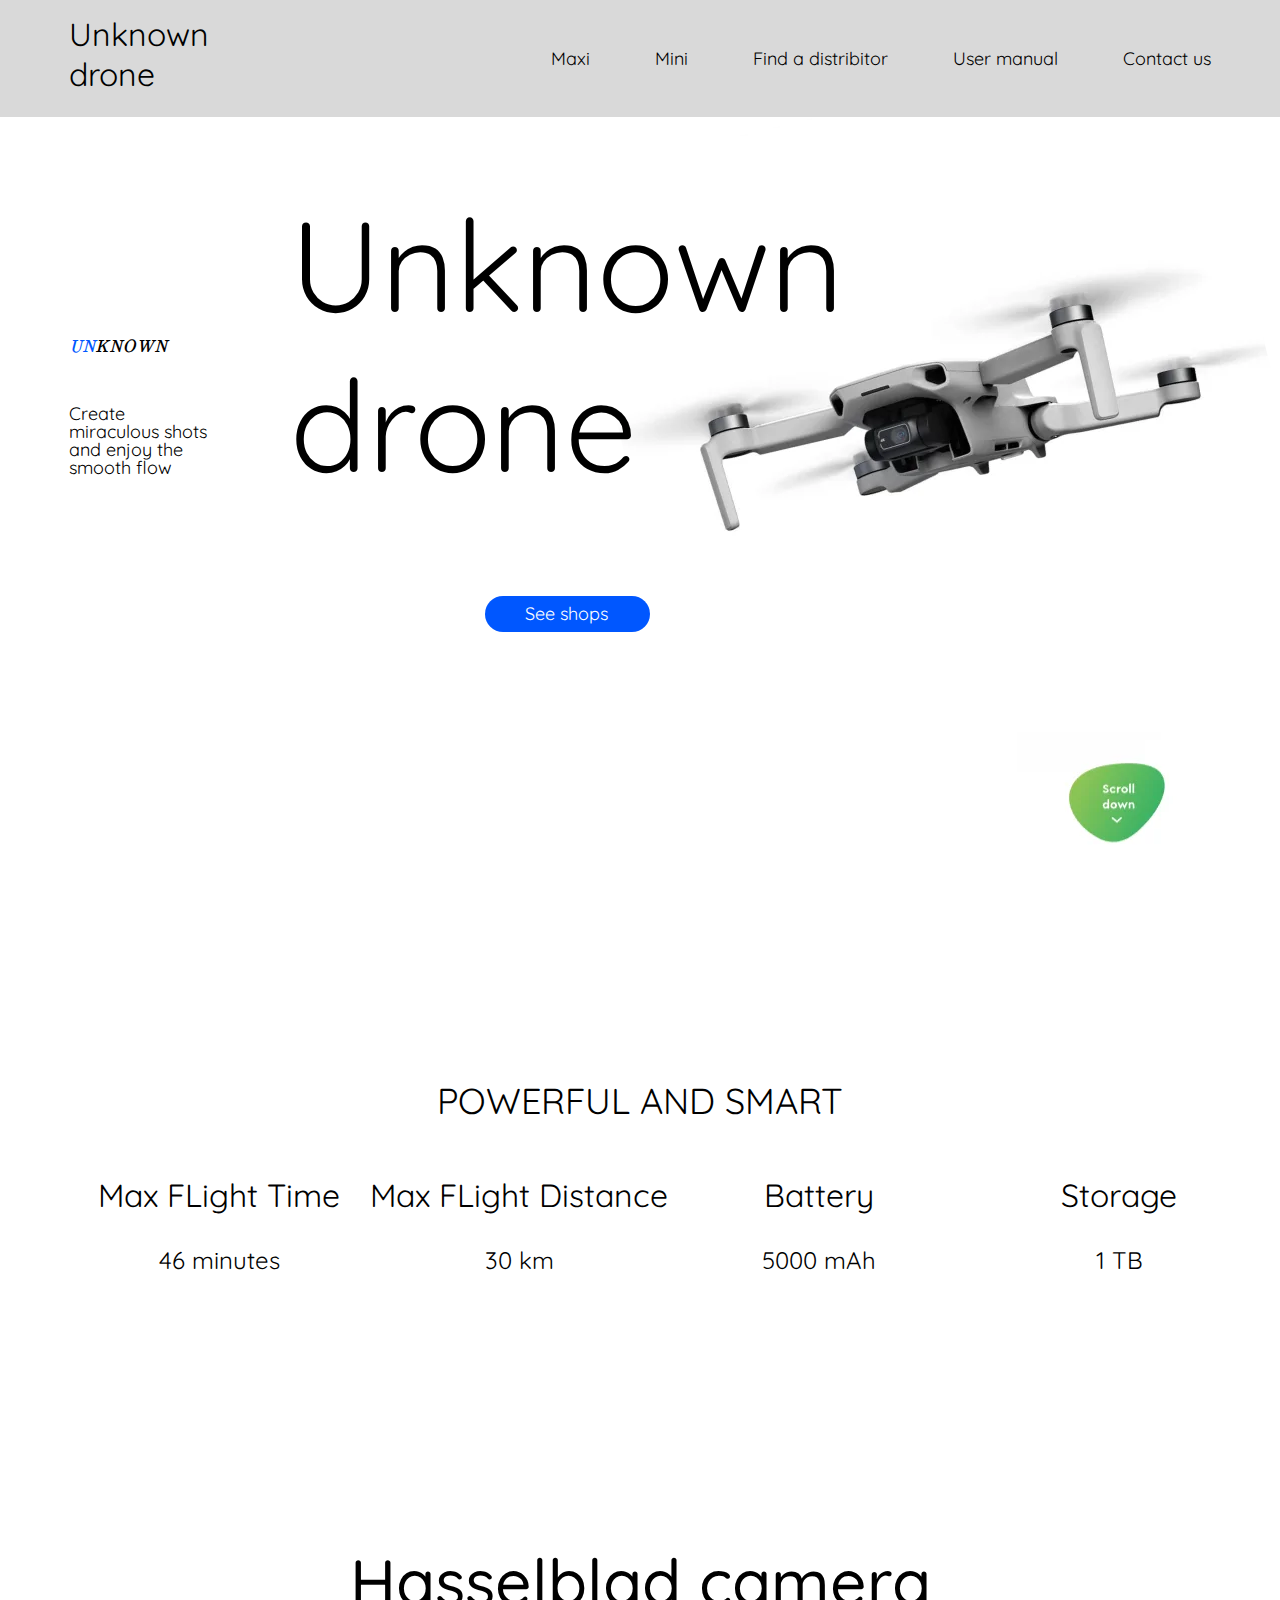
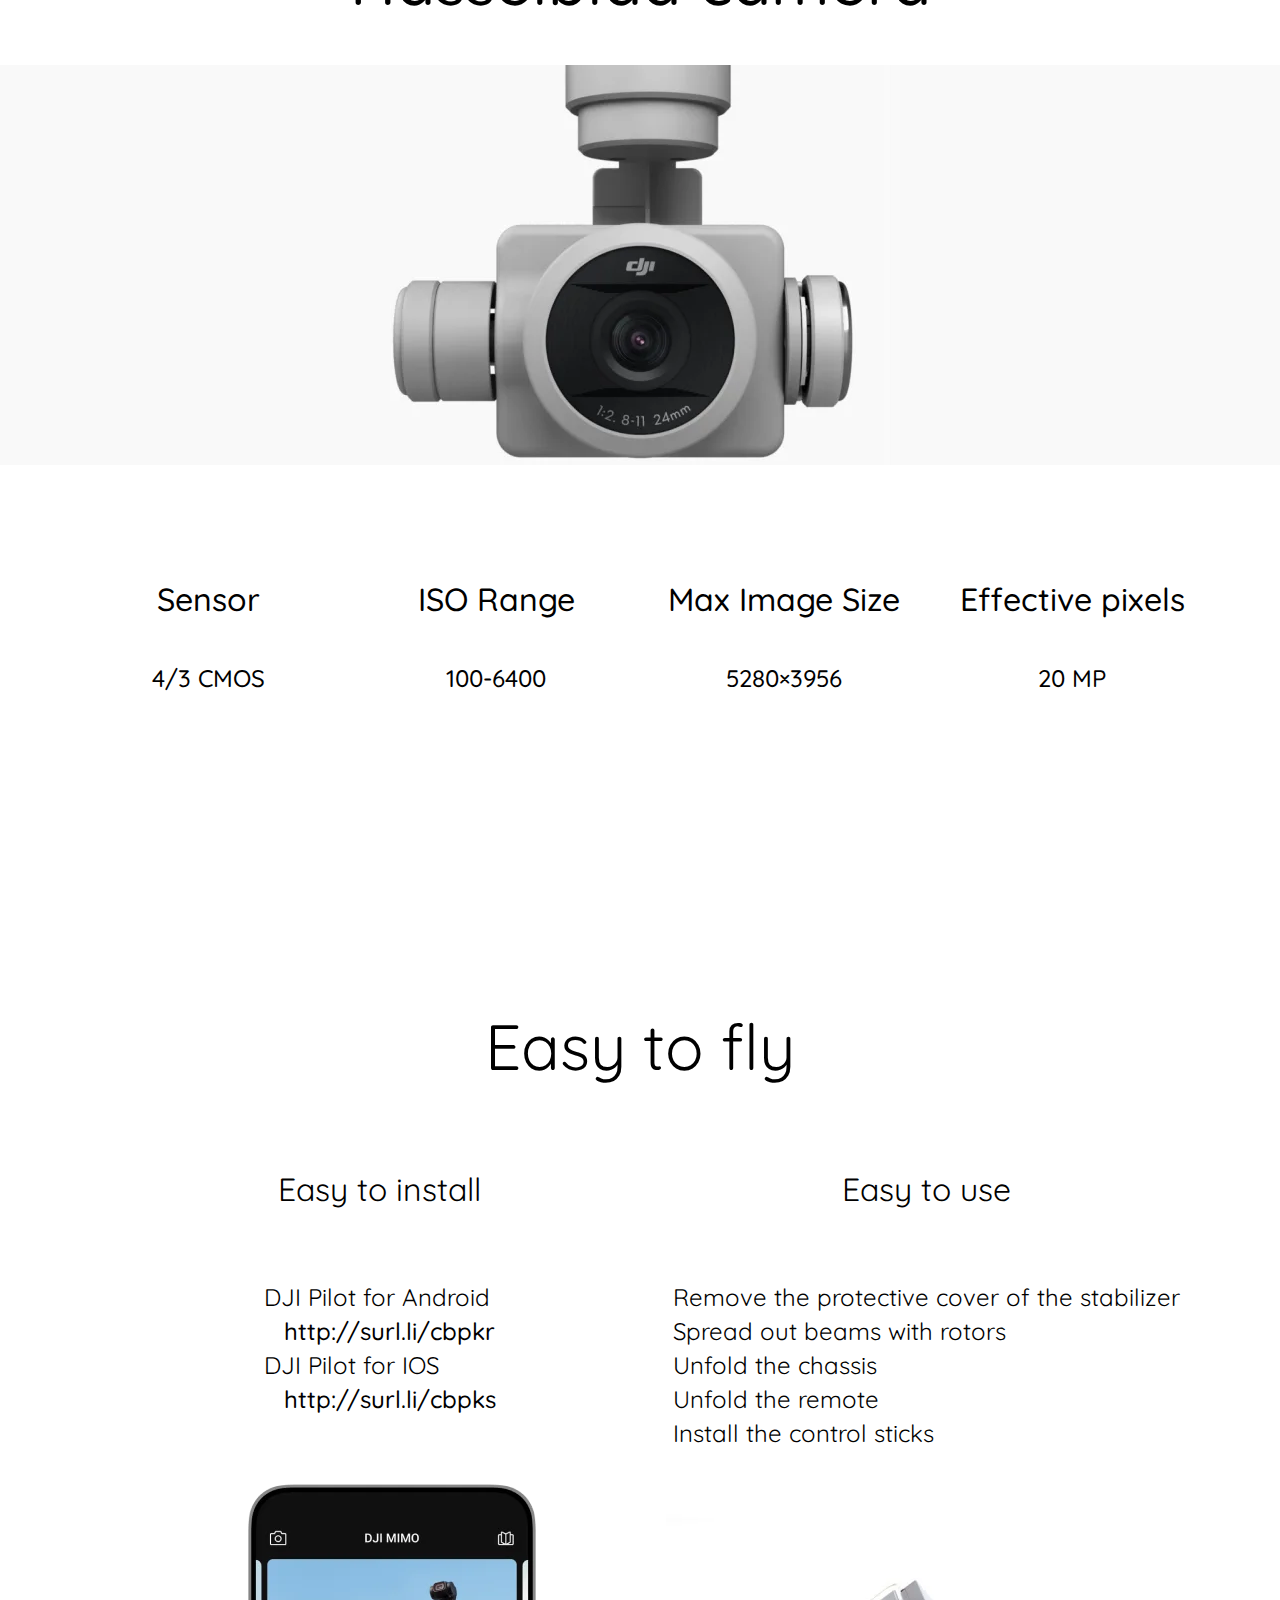
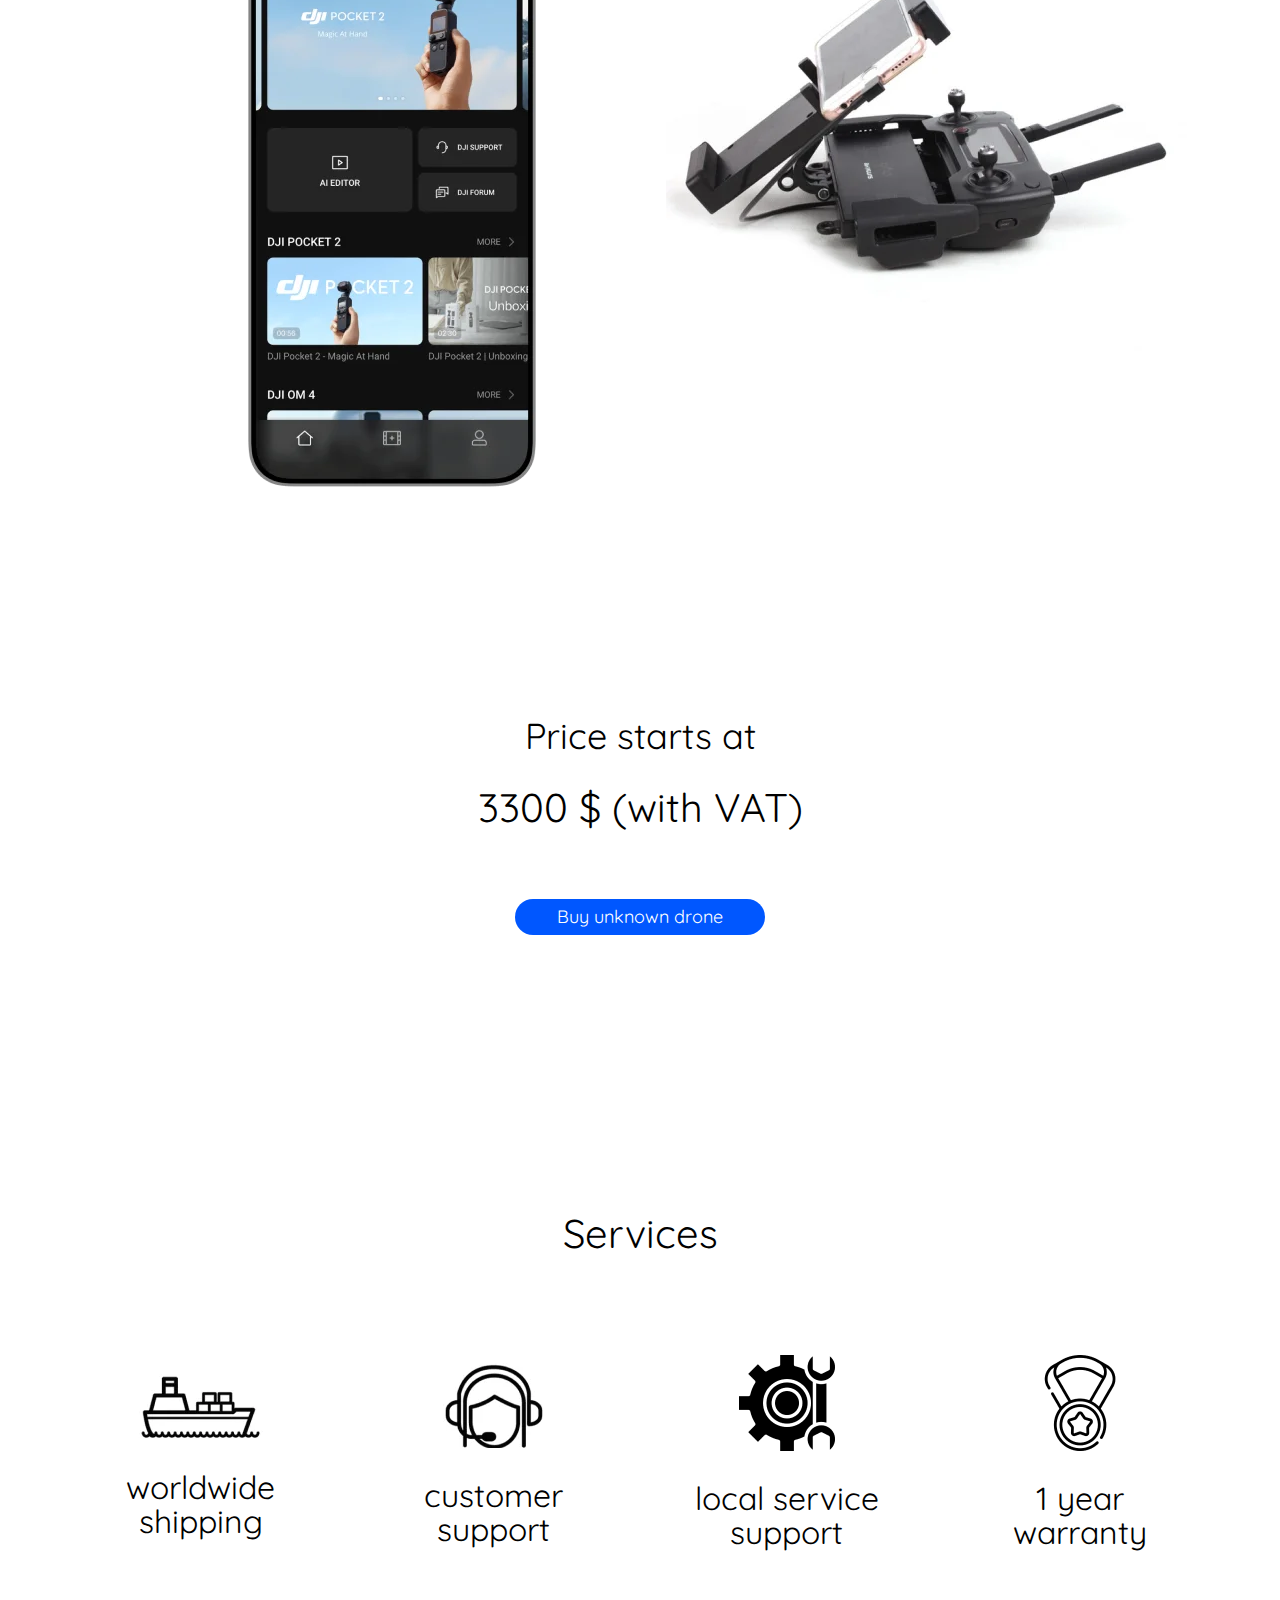
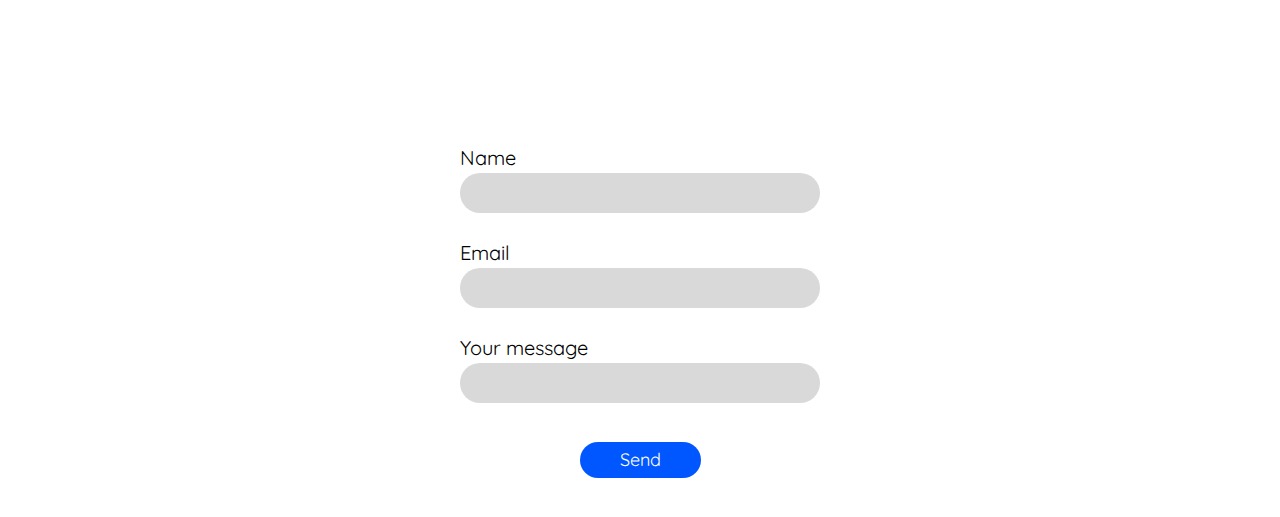
<file: index.html>
<!DOCTYPE html>
<html lang="ru">

<head>
	<title>Unknown Drone</title>
	<meta charset="UTF-8">
	<meta name="format-detection" content="telephone=no">
	<link rel="stylesheet" href="css/style.css?_v=20220620112237">
	<!-- <meta name="robots" content="noindex, nofollow"> -->
	<meta name="viewport" content="width=device-width, initial-scale=1.0">
</head>

<body>
	<div class="wrapper">
		<header class="header">
			<div class="header__container">
				<div class="header-content">
					<h1 class="menu__title"><a href="index.html">Unknown<br>drone</a></h1>
					<div class="header__menu menu">
						<button type="button" class="menu__icon icon-menu"><span></span></button>
						<nav class="menu__body">
							<ul class="menu__list">
								<li class="menu__item"><a href="#caracteristic" id="version" class="menu__link">Maxi</a></li>
								<li class="menu__item"><a href="#caracteristic" id="version" class="menu__link">Mini</a></li>
								<li class="menu__item"><a href="distributor.html" class="menu__link">Find a distribitor</a></li>
								<li class="menu__item"><a href="instructions.html" class="menu__link">User manual</a></li>
								<li class="menu__item"><a href="contacts.html" class="menu__link">Contact us</a></li>
							</ul>
						</nav>
					</div>
				</div>
			</div>
		</header>

		<main class="page">
			<section id="welcome">
				<div class="welcome__large-container">
					<div class="welcome__container">
						<div class="welcome__content content-welcome">
							<div class="content-welcome__text">
								<h1><i>UN</i>KNOWN</h1>
								<p>Create miraculous shots
									and enjoy the smooth flow
								</p>
							</div>
							<div class="content-welcome__title">
								<h1>Unknown<br>drone</h1>
								<div class="content-welcome__button btn">
									<a href="#">See shops</a>
								</div>
							</div>
						</div>
					</div>
				</div>

				<div class="scroll-down__container">
					<div class="scroll-down__content">
						<a href="#caracteristic"><picture><source srcset="img//welcome//scroll-down.webp" type="image/webp"><img id="scroll-down" src="img//welcome//scroll-down.png?_v=1655713357092" alt="scroll-down"></picture></a>
					</div>
				</div>
			</section>
			<section id="caracteristic">
				<div class="caracteristic__container">
					<div class="caracteristic__content content-caracteristic">
						<h1 class="content-caracteristic__title">Powerful and Smart</h1>
						<div class="content-caracteristic__items items-caracter">
							<div class="items-caracter__item">
								<h1 class="items-caracter__attribute">Max FLight Time</h1>
								<p class="items-caracter__description">46 minutes</p>
							</div>

							<div class="items-caracter__item">
								<h1 class="items-caracter__attribute">Max FLight Distance</h1>
								<p class="items-caracter__description">30 km</p>
							</div>

							<div class="items-caracter__item">
								<h1 class="items-caracter__attribute">Battery</h1>
								<p class="items-caracter__description">5000 mAh</p>
							</div>

							<div class="items-caracter__item">
								<h1 class="items-caracter__attribute">Storage</h1>
								<p class="items-caracter__description">1 TB</p>
							</div>

						</div>
					</div>
				</div>
			</section>
			<div class="camera">
				<h1 class="camera-container__title">Hasselblad camera</h1>
				<div class="camera-section">
					<div class="content-camera__image">
						<picture><source srcset="img//camera//camera.webp" type="image/webp"><img src="img//camera//camera.png?_v=1655713357092" alt="camera"></picture>
					</div>
				</div>

				<div class="camera__container">
					<div class="content-camera__items items-camera">
						<div class="items-camera__item">
							<h1 class="items-camera__attribute">Sensor</h1>
							<p class="items-camera__description">4/3 CMOS</p>
						</div>

						<div class="items-camera__item">
							<h1 class="items-camera__attribute">ISO Range</h1>
							<p class="items-camera__description">100-6400</p>
						</div>

						<div class="items-camera__item">
							<h1 class="items-camera__attribute">Max Image Size</h1>
							<p class="items-camera__description">5280×3956</p>
						</div>

						<div class="items-camera__item">
							<h1 class="items-camera__attribute">Effective pixels</h1>
							<p class="items-camera__description">20 MP</p>
						</div>
					</div>
				</div>

			</div>
			<section id="advantage">
				<div class="advantage__container">
					<div class="advantage__content content-advantage">
						<h1 class="content-advantage__title">Easy to fly</h1>

						<div class="content-advantage__items items-advantage">

							<div class="items-advantage__item">
								<h1 class="items-advantage__attribute">Easy to install</h1>
								<div class="items-advantage__description">
									<div class="device">
										<p>DJI Pilot for Android</p>
										<a href="#">http://surl.li/cbpkr</a>
									</div>
									<div class="device">
										<p>DJI Pilot for IOS</p>
										<a href="#">http://surl.li/cbpks</a>
									</div>

								</div>
								<picture><source srcset="img/advantages/easy-to-install.webp" type="image/webp"><img src="img/advantages/easy-to-install.png?_v=1655713357092" alt="phone"></picture>
							</div>

							<div class="items-advantage__item">
								<h1 class="items-advantage__attribute">Easy to use</h1>
								<div class="items-advantage__description">
									<li>Remove the protective cover of the stabilizer</li>
									<li>Spread out beams with rotors</li>
									<li>Unfold the chassis</li>
									<li>Unfold the remote </li>
									<li>Install the control sticks</li>
								</div>
								<picture><source srcset="img/advantages/easy-to-use.webp" type="image/webp"><img src="img/advantages/easy-to-use.png?_v=1655713357092" alt=""></picture>
							</div>



						</div>
					</div>
				</div>
			</section>
			<section id="price">
				<div class="price__container">
					<div class="price__content content-price">
						<h1 class="content-price__title">
							Price starts at
						</h1>
						<p class="content-price__amount">3300 $ (with VAT)</p>
						<div class="content-price__button btn">
							<a href="#">Buy unknown drone</a>
						</div>
					</div>
				</div>
			</section>
			<section id="services">
				<div class="services__container">
					<div class="services__content content-services">
						<h1 class="content-services__title">Services</h1>
						<div class="content-service__items items-services">
							<div class="items-services__item">
								<picture><source srcset="img/services/wordl-wide.webp" type="image/webp"><img class="items-services__image" src="img/services/wordl-wide.png?_v=1655713357092" alt="world-wide"></picture>
								<p class="items-services__subtitle">worldwide<br>
									shipping</p>
							</div>

							<div class="items-services__item">
								<picture><source srcset="img/services/support.webp" type="image/webp"><img class="items-services__image" src="img/services/support.png?_v=1655713357092" alt="world-wide"></picture>
								<p class="items-services__subtitle">customer<br>
									support</p>
							</div>

							<div class="items-services__item">
								<picture><source srcset="img/services/service-support.webp" type="image/webp"><img class="items-services__image" src="img/services/service-support.png?_v=1655713357092" alt="world-wide"></picture>
								<p class="items-services__subtitle">local service<br>
									support</p>
							</div>

							<div class="items-services__item">
								<picture><source srcset="img/services/warranty.webp" type="image/webp"><img class="items-services__image" src="img/services/warranty.png?_v=1655713357092" alt="world-wide"></picture>
								<p class="items-services__subtitle">1 year<br>
									warranty</p>
							</div>
						</div>
					</div>
				</div>
			</section>
		</main>
		<footer class="footer">
			<div class="footer__container">
				<div class="footer__content content-footer">
					<form action="#">
						<div class="form__content content-form">
							<div class="form-content__name form">
								<div class="content-form__text">Name</div>
								<input id="name" type="text">
							</div>
							<div class="form-content__email form">
								<div class="content-form__text">Email</div>
								<input type="email" id="email">
							</div>
							<div class="form-content__message form">
								<div class="content-form__text">Your message</div>
								<input type="text" id="message">
							</div>

						</div>
					</form>
					<div class="content-footer__button btn">
						<a href="#">Send</a>
					</div>
				</div>
			</div>
		</footer>
	</div>
	<script type="text/javascript" src="https://ajax.googleapis.com/ajax/libs/jquery/1.10.1/jquery.min.js"></script>
	<script src="js/app.min.js?_v=20220620112237"></script>

</body>

</html>
</file>
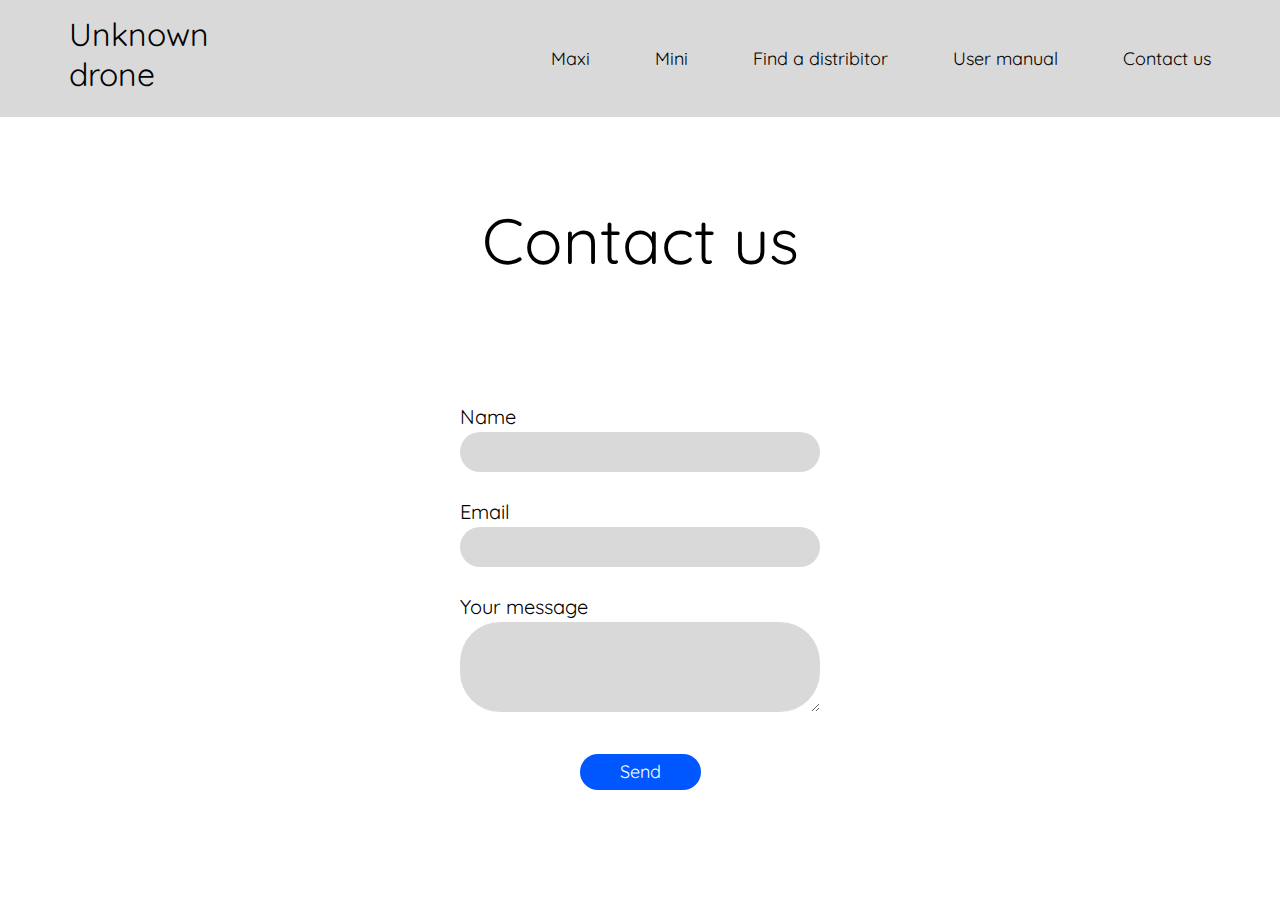
<file: contacts.html>
<!DOCTYPE html>
<html lang="ru">

<head>
	<title>Contact us</title>
	<meta charset="UTF-8">
	<meta name="format-detection" content="telephone=no">
	<link rel="stylesheet" href="css/style.css?_v=20220620112237">
	<meta name="viewport" content="width=device-width, initial-scale=1.0">
</head>

<body>
	<div class="wrapper">
		<header class="header">
			<div class="header__container">
				<div class="header-content">
					<h1 class="menu__title"><a href="index.html">Unknown<br>drone</a></h1>
					<div class="header__menu menu">
						<button type="button" class="menu__icon icon-menu"><span></span></button>
						<nav class="menu__body">
							<ul class="menu__list">
								<li class="menu__item"><a href="#caracteristic" id="version" class="menu__link">Maxi</a></li>
								<li class="menu__item"><a href="#caracteristic" id="version" class="menu__link">Mini</a></li>
								<li class="menu__item"><a href="distributor.html" class="menu__link">Find a distribitor</a></li>
								<li class="menu__item"><a href="instructions.html" class="menu__link">User manual</a></li>
								<li class="menu__item"><a href="contacts.html" class="menu__link">Contact us</a></li>
							</ul>
						</nav>
					</div>
				</div>
			</div>
		</header>

		<main class="page">
			<section id="contact">
				<div class="contact__container">
					<div class="contact__content content-contact">
						<div class="content-contact__title">Contact us</div>
					</div>

					<div class="footer__content content-footer">
						<form action="#">
							<div class="form__content content-form">
								<div class="form-content__name footer-form">
									<div class="content-form__text">Name</div>
									<input id="name" type="text">
								</div>
								<div class="form-content__email footer-form">
									<div class="content-form__text">Email</div>
									<input type="email" id="email">
								</div>
								<div class="form-content__message footer-form">
									<div class="content-form__text">Your message</div>
									<textarea rows="1" id="textName"></textarea>
								</div>

							</div>
						</form>
						<div class="content-footer__button btn">
							<a href="#">Send</a>
						</div>
					</div>

				</div>
			</section>
		</main>
	</div>
	<script type="text/javascript" src="https://ajax.googleapis.com/ajax/libs/jquery/1.10.1/jquery.min.js"></script>
	<script src="js/app.min.js?_v=20220620112237"></script>

</body>

</html>
</file>
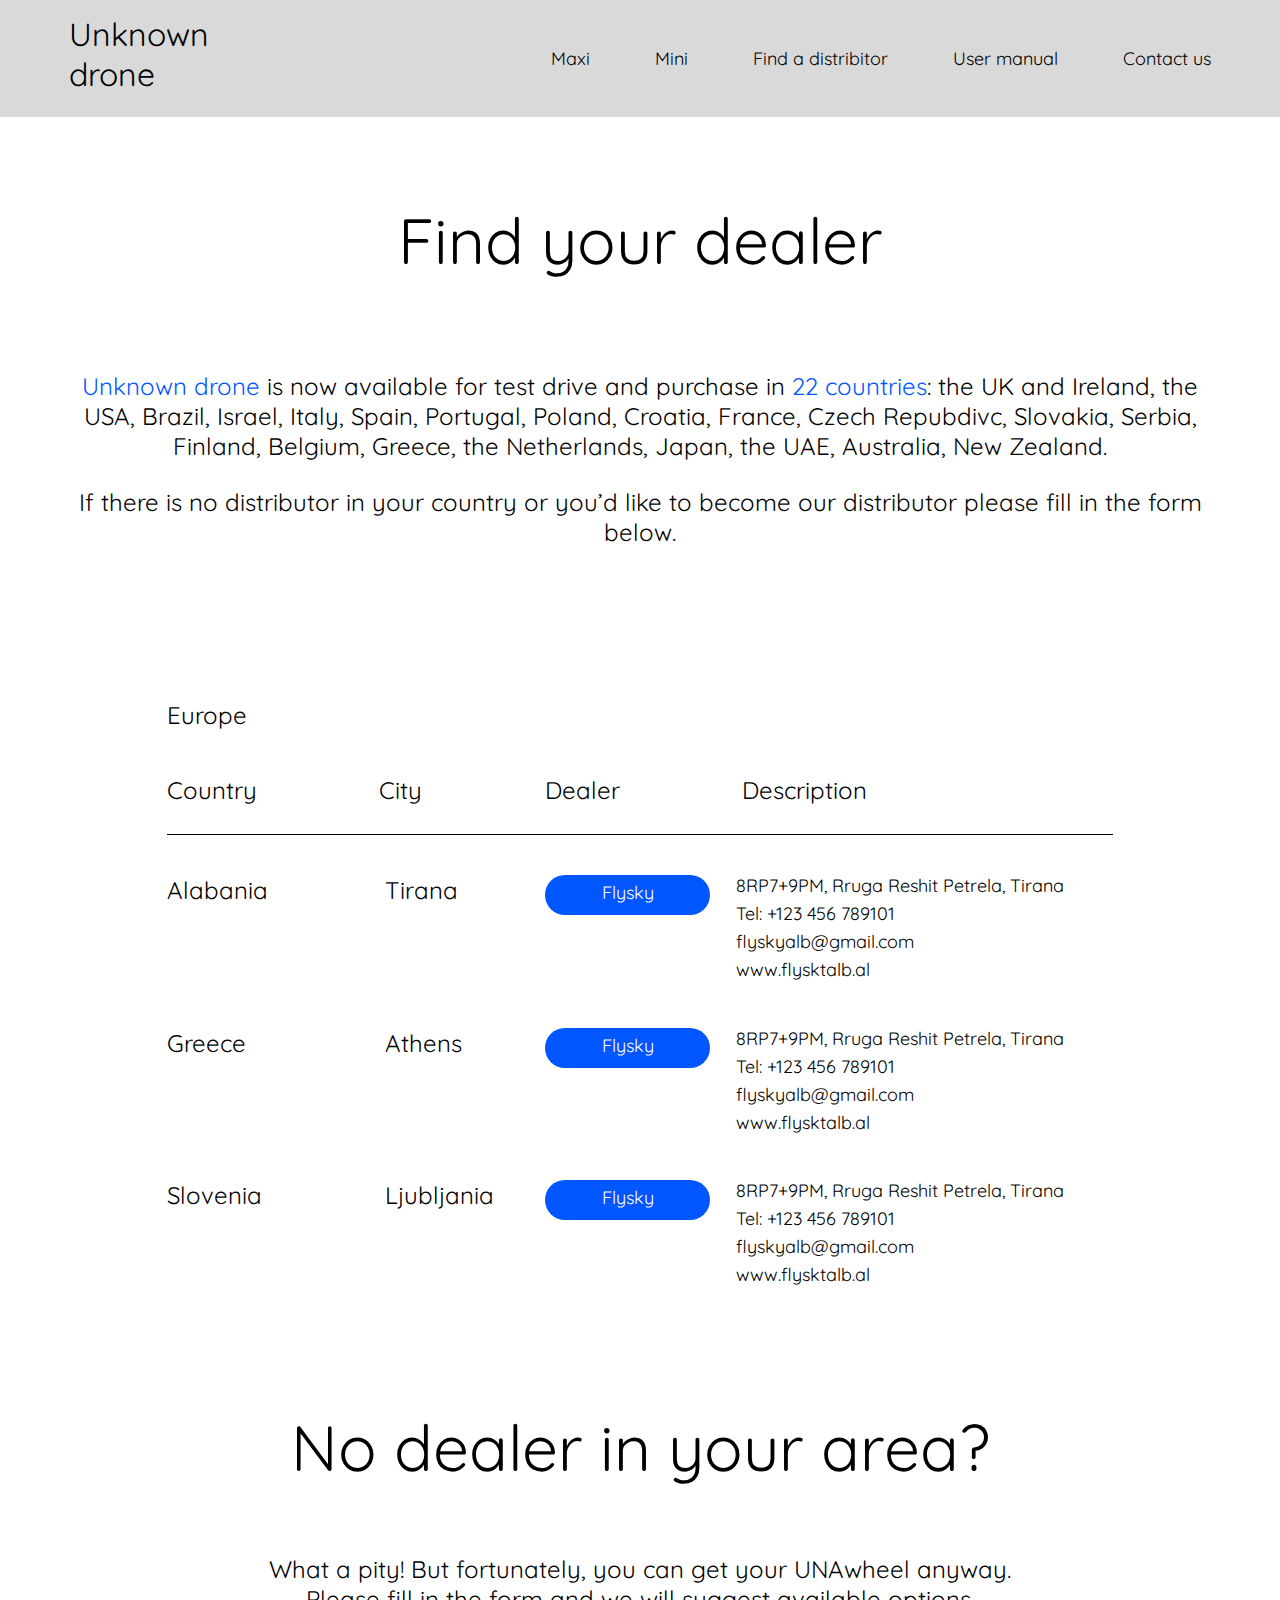
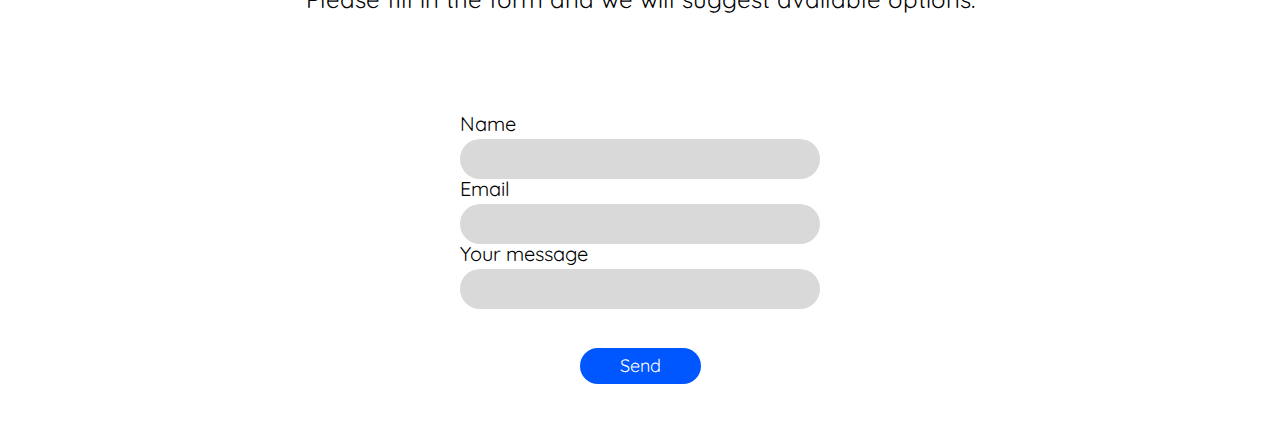
<file: distributor.html>
<!DOCTYPE html>
<html lang="ru">

<head>
	<title>Find a distributor</title>
	<meta charset="UTF-8">
	<meta name="format-detection" content="telephone=no">
	<link rel="stylesheet" href="css/style.css?_v=20220620112237">
	<!-- <meta name="robots" content="noindex, nofollow"> -->
	<meta name="viewport" content="width=device-width, initial-scale=1.0">
</head>

<body>
	<div class="wrapper">
		<header class="header">
			<div class="header__container">
				<div class="header-content">
					<h1 class="menu__title"><a href="index.html">Unknown<br>drone</a></h1>
					<div class="header__menu menu">
						<button type="button" class="menu__icon icon-menu"><span></span></button>
						<nav class="menu__body">
							<ul class="menu__list">
								<li class="menu__item"><a href="#caracteristic" id="version" class="menu__link">Maxi</a></li>
								<li class="menu__item"><a href="#caracteristic" id="version" class="menu__link">Mini</a></li>
								<li class="menu__item"><a href="distributor.html" class="menu__link">Find a distribitor</a></li>
								<li class="menu__item"><a href="instructions.html" class="menu__link">User manual</a></li>
								<li class="menu__item"><a href="contacts.html" class="menu__link">Contact us</a></li>
							</ul>
						</nav>
					</div>
				</div>
			</div>
		</header>

		<main class="page">
			<section id="find-dealer">
				<div class="dealer__container">
					<div class="dealer__content content-dealer">
						<div class="content-dealer__text">
							<h1 class="content-dealer__title">
								Find your dealer
							</h1>
							<p class="content-dealer__subtitle"><a href="index.html">Unknown drone</a> is now available for test drive and purchase in <a href="distributor.html">22 countries</a>:
								the UK and Ireland, the USA, Brazil, Israel, Italy, Spain, Portugal, Poland, Croatia, France, Czech Repubdivc,
								Slovakia, Serbia, Finland, Belgium, Greece, the Netherlands, Japan, the UAE, Australia, New Zealand.
							</p>

							<p class="content-dealer__subtitle">If there is no distributor in your country or you’d like to become our distributor
								please fill in the form below.</p>
						</div>
					</div>

					<div class="dealers__table table-dealers">
						<h1 class="table-dealers__region">Europe</h1>
						<ul class="table-dealers__sections">
							<li class="table-header">
								<div class="section-attribute">Country</div>
								<div class="section-attribute">City</div>
								<div class="section-attribute">Dealer</div>
								<div class="section-attribute">Description</div>
							</li>
							<div class="table-dealers__horizontal-line"></div>

							<li class="table-row country">
								<div class="col col1 country__info" data-center="Country: ">Alabania</div>
								<div class="col col2 country__info" data-center="City: ">Tirana</div>
								<div class="col col3 country__button btn" data-center="Dealer: ">
									<a href="#">Flysky</a>
								</div>
								<div class="col col4 country__description" data-center="Description: ">
									<p>8RP7+9PM, Rruga Reshit Petrela, Tirana</p>
									<p>Tel: +123 456 789101</p>
									<p>flyskyalb@gmail.com</p>
									<p>www.flysktalb.al</p>
								</div>
							</li>

							<li class="table-row country">
								<div class="col col1 country__info" data-center="Country: ">Greece</div>
								<div class="col col2 country__info" data-center="City: ">Athens</div>
								<div class="col col3 country__button btn" data-center="Dealer: ">
									<a href="#">Flysky</a>
								</div>
								<div class="col col4 country__description" data-center="Description: ">
									<p>8RP7+9PM, Rruga Reshit Petrela, Tirana</p>
									<p>Tel: +123 456 789101</p>
									<p>flyskyalb@gmail.com</p>
									<p>www.flysktalb.al</p>
								</div>
							</li>
							<li class="table-row country">
								<div class="col col1 country__info" data-center="Country: ">Slovenia</div>
								<div class="col col2 country__info" data-center="City: ">Ljubljania</div>
								<div class="col col3 country__button btn" data-center="Dealer: ">
									<a href="#">Flysky</a>
								</div>
								<div class="col col4 country__description" data-center="Description: ">
									<p>8RP7+9PM, Rruga Reshit Petrela, Tirana</p>
									<p>Tel: +123 456 789101</p>
									<p>flyskyalb@gmail.com</p>
									<p>www.flysktalb.al</p>
								</div>
							</li>
						</ul>
					</div>
				</div>
			</section>


			<section id="dealer-area">
				<div class="dealer-area__container">
					<div class="dealer-area__content area-content">
						<h1 class="area-content__title">
							No dealer in your area?
						</h1>
						<p class="area-content__subtitle">What a pity! But fortunately, you can get your UNAwheel anyway.<br>
							Please fill in the form and we will suggest available options.</p>
					</div>
				</div>
			</section>
		</main>
		<footer class="footer">
			<div class="footer__container">
				<div class="footer__content content-footer">
					<form action="#">
						<div class="form__content content-form">
							<div class="form-content__name">
								<div class="content-form__text">Name</div>
								<input id="name" type="text">
							</div>
							<div class="form-content__email">
								<div class="content-form__text">Email</div>
								<input type="email" id="email">
							</div>
							<div class="form-content__message">
								<div class="content-form__text">Your message</div>
								<input type="text" id="message">
							</div>

						</div>
					</form>
					<div class="content-footer__button btn">
						<a href="#">Send</a>
					</div>
				</div>
			</div>
		</footer>
	</div>
	<script type="text/javascript" src="https://ajax.googleapis.com/ajax/libs/jquery/1.10.1/jquery.min.js"></script>
	<script src="js/app.min.js?_v=20220620112237"></script>

</body>

</html>
</file>
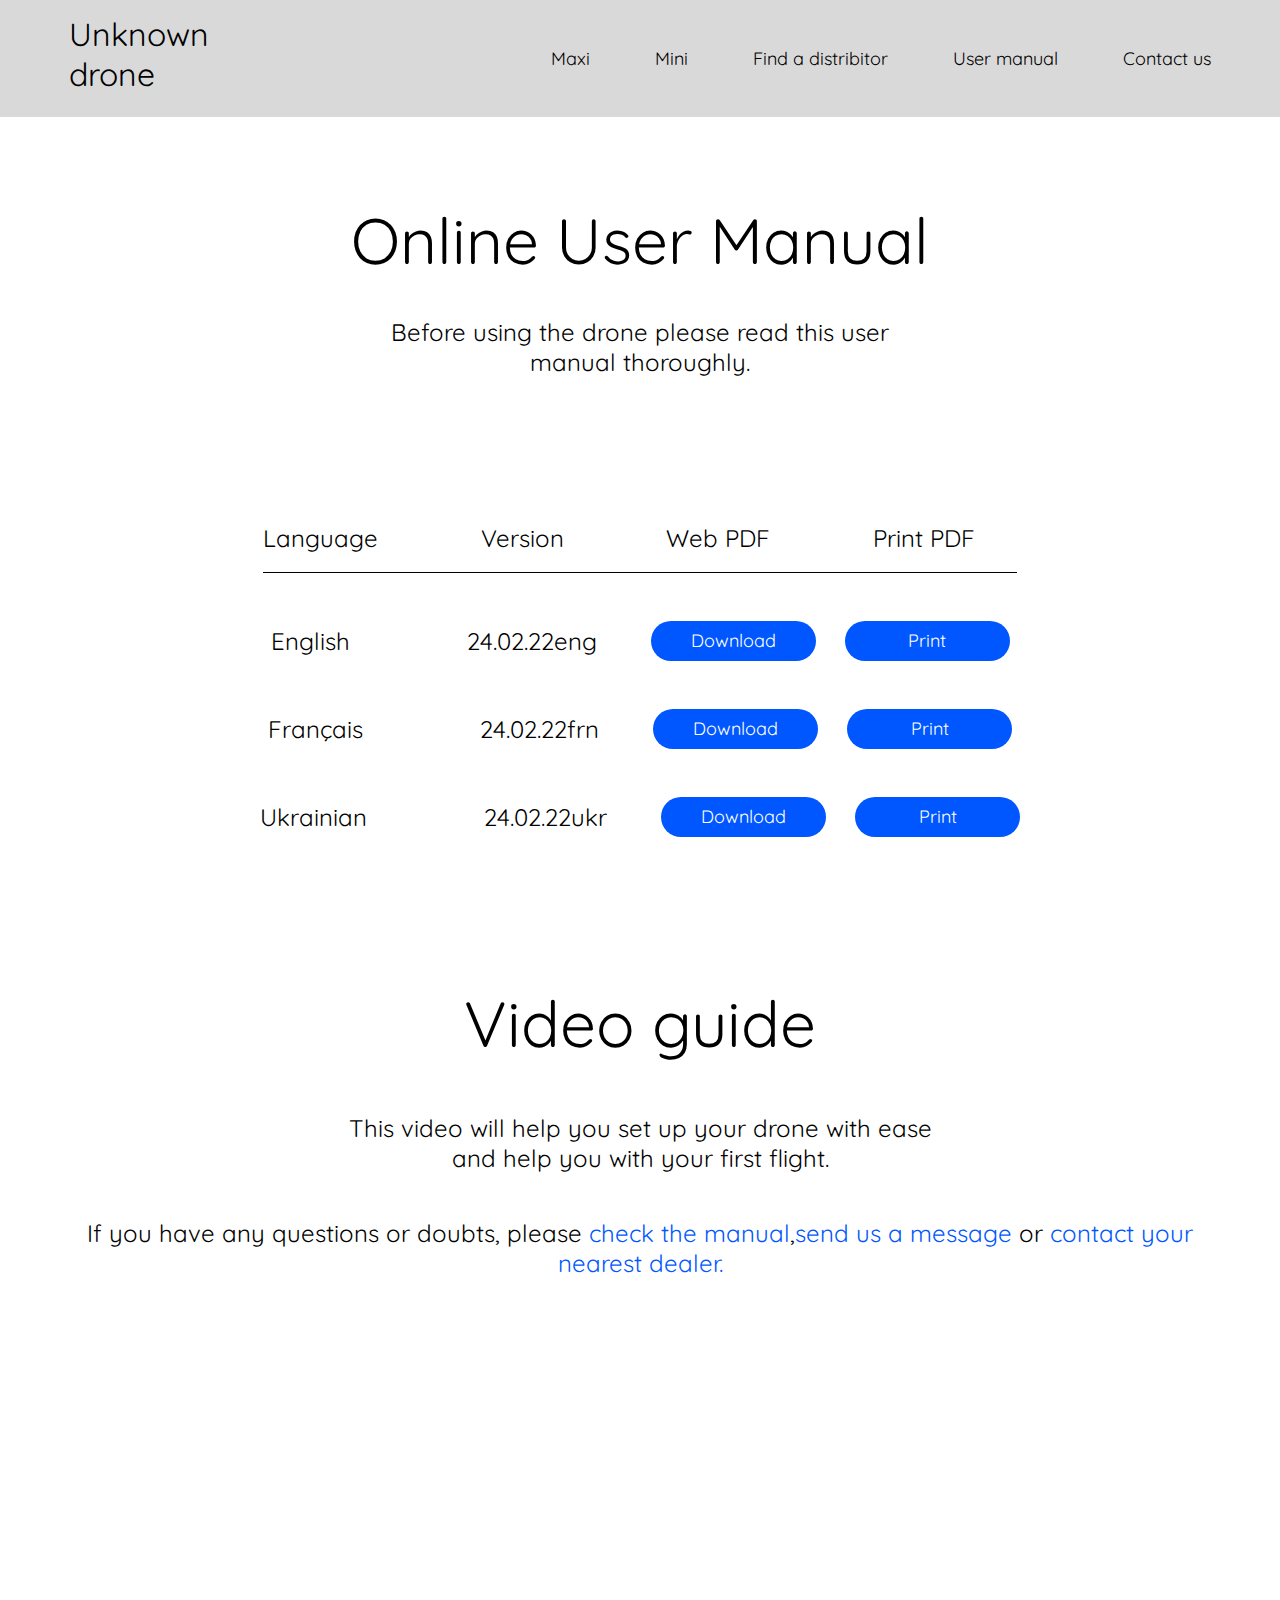
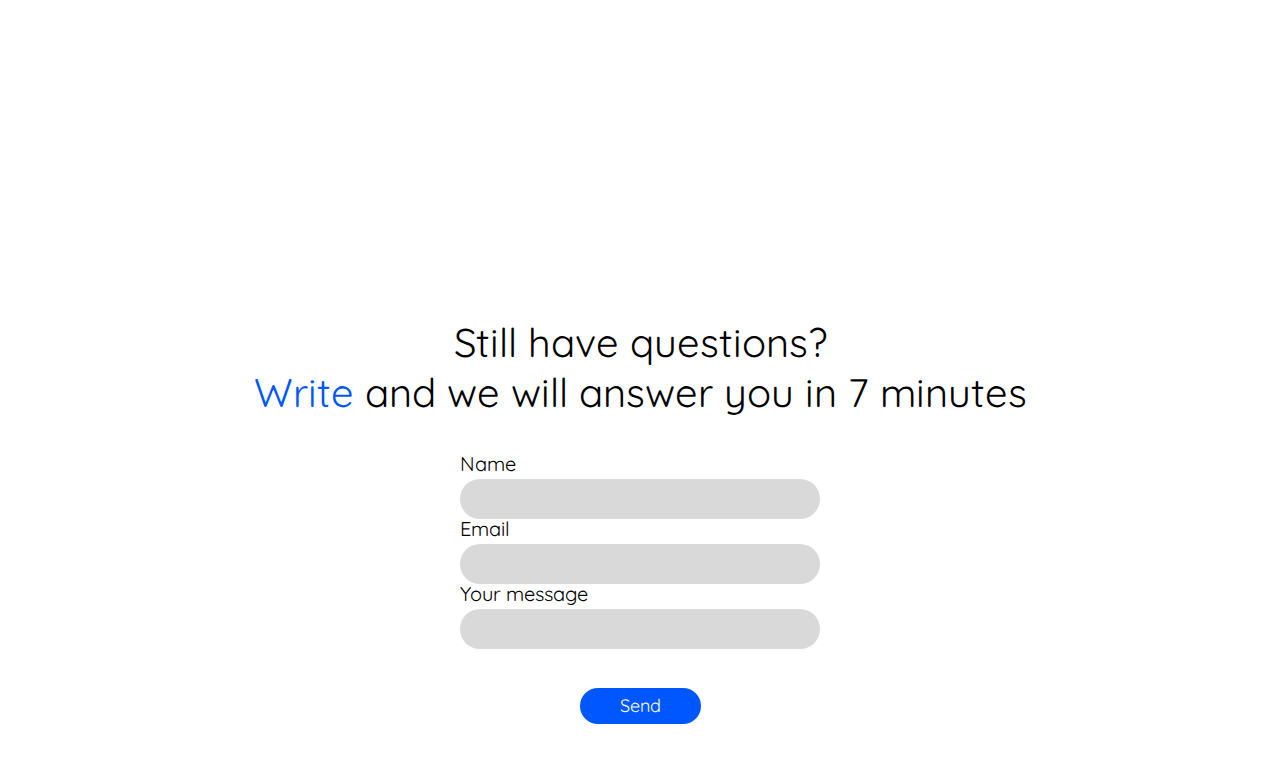
<file: instructions.html>
<!DOCTYPE html>
<html lang="ru">

<head>
	<title>Find a distributor</title>
	<meta charset="UTF-8">
	<meta name="format-detection" content="telephone=no">
	<link rel="stylesheet" href="css/style.css?_v=20220620112237">
	<meta name="viewport" content="width=device-width, initial-scale=1.0">
</head>

<body>
	<div class="wrapper">
		<header class="header">
			<div class="header__container">
				<div class="header-content">
					<h1 class="menu__title"><a href="index.html">Unknown<br>drone</a></h1>
					<div class="header__menu menu">
						<button type="button" class="menu__icon icon-menu"><span></span></button>
						<nav class="menu__body">
							<ul class="menu__list">
								<li class="menu__item"><a href="#caracteristic" id="version" class="menu__link">Maxi</a></li>
								<li class="menu__item"><a href="#caracteristic" id="version" class="menu__link">Mini</a></li>
								<li class="menu__item"><a href="distributor.html" class="menu__link">Find a distribitor</a></li>
								<li class="menu__item"><a href="instructions.html" class="menu__link">User manual</a></li>
								<li class="menu__item"><a href="contacts.html" class="menu__link">Contact us</a></li>
							</ul>
						</nav>
					</div>
				</div>
			</div>
		</header>

		<main class="page">
			<section id="user-manual">
				<div class="user-manual__container">
					<div class="user-manual__content content-manual">
						<div class="content-manual__text">
							<h1 class="content-manual__title">Online User Manual</h1>
							<p class="content-manual__subtitle">Before using the drone please read this user<br>
								manual thoroughly.</p>
						</div>
						<ul class="content-manual__sections table">
							<li class="table__header">
								<div class="header-attribute">Language</div>
								<div class="header-attribute">Version</div>
								<div class="header-attribute">Web PDF</div>
								<div class="header-attribute">Print PDF</div>
							</li>
							<div class="table__horizontal-line"></div>

							<li class="table__row row-table">
								<div class="column column1 row-table__info" data-label="Language: ">English</div>
								<div class="column column2 row-table__info" data-label="Version: ">24.02.22eng</div>
								<div class="column column3" data-label="Web PDF:">
									<div class=" row-table__button btn">
										<a href="#">Download</a>
									</div>
								</div>
								<div class="column column4" data-label="Print PDF:">
									<div class=" row-table__button btn">
										<a href="#">Print</a>
									</div>
								</div>
							</li>

							<li class="table__row row-table">
								<div class="column column1 row-table__info" data-label="Language: ">Français</div>
								<div class="column column2 row-table__info" data-label="Version: ">24.02.22frn</div>
								<div class="column column3" data-label="Web PDF:">
									<div class=" row-table__button btn">
										<a href="#">Download</a>
									</div>
								</div>
								<div class="column column4" data-label="Print PDF:">
									<div class=" row-table__button btn">
										<a href="#">Print</a>
									</div>
								</div>
							</li>


							<li class="table__row row-table">
								<div class="column column1 row-table__info" data-label="Language: ">Ukrainian</div>
								<div class="column column2 row-table__info" data-label="Version: ">24.02.22ukr</div>
								<div class="column column3" data-label="Web PDF:">
									<div class=" row-table__button btn">
										<a href="#">Download</a>
									</div>
								</div>
								<div class="column column4" data-label="Print PDF:">
									<div class=" row-table__button btn">
										<a href="#">Print</a>
									</div>
								</div>
							</li>

					</div>
				</div>

			</section>
			<section id="vide-guide">
				<div class="video-guide__container">
					<div class="video-guide__content content-guide">
						<h1 class="content-guide__title">Video guide</h1>
						<p class="content-guide__subtitle">This video will help you set up your drone with ease<br>
							and help you with your first flight.</p>
						<p class="content-guide__instruction">If you have any questions or doubts, please <a href="instructions.html">check the manual</a>,<a href="contacts.html">send us a message</a> or
							<a href="distributor.html">contact your nearest dealer.</a>
						</p>

						<div class="content-guide__video">
							<iframe src="https://www.youtube.com/embed/t9OqK65wwrk" title="YouTube video player" frameborder="0" allow="accelerometer; autoplay; clipboard-write; encrypted-media; gyroscope; picture-in-picture" allowfullscreen></iframe>
						</div>
					</div>


					<div class="any-questions__content content-questions">
						<p class="content-questions__text">Still have questions?<br>
							<a href="#">Write</a> and we will answer you in 7 minutes
						</p>
					</div>
				</div>
			</section>
		</main>
		<footer class="footer">
			<div class="footer__container">
				<div class="footer__content content-footer">
					<form action="#">
						<div class="form__content content-form">
							<div class="form-content__name">
								<div class="content-form__text">Name</div>
								<input id="name" type="text">
							</div>
							<div class="form-content__email">
								<div class="content-form__text">Email</div>
								<input type="email" id="email">
							</div>
							<div class="form-content__message">
								<div class="content-form__text">Your message</div>
								<input type="text" id="message">
							</div>

						</div>
					</form>
					<div class="content-footer__button btn">
						<a href="#">Send</a>
					</div>
				</div>
			</div>
		</footer>
	</div>
	<script type="text/javascript" src="https://ajax.googleapis.com/ajax/libs/jquery/1.10.1/jquery.min.js"></script>
	<script src="js/app.min.js?_v=20220620112237"></script>

</body>

</html>
</file>
<file: css/style.css>
@import url(https://fonts.googleapis.com/css?family=Quicksand:300,regular,500,600,700&display=swap);

@charset "UTF-8";

@font-face {
  font-family: "icons";
  font-display: swap;
  src: url("../fonts/icons.woff2") format("woff2"), url("../fonts/icons.woff") format("woff");
  font-weight: 400;
  font-style: normal;
}

@font-face {
  font-family: "jsMath-cmti10";
  src: url("../fonts/jsMath-cmti10.woff2") format("woff2"), url("../fonts/jsMath-cmti10.woff") format("woff"), url("../fonts/jsMath-cmti10.ttf") format("truetype");
  font-weight: 500;
  font-style: italic;
  font-display: swap;
}

* {
  padding: 0px;
  margin: 0px;
  border: 0px;
}

*,
*:before,
*:after {
  -webkit-box-sizing: border-box;
  box-sizing: border-box;
}

html,
body {
  height: 100%;
  min-width: 320px;
}

body {
  line-height: 1;
  font-family: "Quicksand" !important;
  font-size: 1.125rem;
  -ms-text-size-adjust: 100%;
  -moz-text-size-adjust: 100%;
  -webkit-text-size-adjust: 100%;
  -webkit-font-smoothing: antialiased;
}

input,
button,
textarea {
  font-family: "Quicksand" !important;
  font-size: inherit;
}

button {
  cursor: pointer;
  color: inherit;
  background-color: inherit;
}

a {
  color: inherit;
}

a:link,
a:visited {
  text-decoration: none;
}

a:hover {
  text-decoration: none;
}

ul li {
  list-style: none;
}

img {
  vertical-align: top;
}

h1,
h2,
h3,
h4,
h5,
h6 {
  font-weight: inherit;
  font-size: inherit;
}

body {
  color: #000;
}

.lock body {
  overflow: hidden;
}

.wrapper {
  min-height: 100%;
  display: -ms-grid;
  display: grid;
  overflow: hidden;
  -ms-grid-rows: auto 1fr auto;
  grid-template-rows: auto 1fr auto;
}

/*
(i) Стили будут применяться ко 
всем классам содержащим *__container
Например header__container, main__container и т.д.
Снипет (HTML): cnt
*/

[class*=__container] {
  margin: 0 auto;
  max-width: 71.375rem;
  -webkit-box-sizing: content-box;
          box-sizing: content-box;
}

[data-fullscreen] {
  height: 100vh;
}

.touch [data-fullscreen] {
  height: calc(var(--vh, 1vh) * 100);
}

[class*=__image-ibg] {
  position: relative;
}

[class*=__image-ibg] img {
  position: absolute;
  width: 100%;
  height: 100%;
  top: 0;
  left: 0;
  -o-object-fit: cover;
     object-fit: cover;
}

.header {
  background-color: #D9D9D9;
  position: fixed;
  width: 100%;
}

.header-content {
  display: -webkit-box;
  display: -ms-flexbox;
  display: flex;
  -webkit-box-pack: justify;
      -ms-flex-pack: justify;
      justify-content: space-between;
  -webkit-box-align: center;
      -ms-flex-align: center;
          align-items: center;
    
}

.menu__list {
  display: -webkit-box;
  display: -ms-flexbox;
  display: flex;
  -webkit-box-align: center;
      -ms-flex-align: center;
          align-items: center;
}

.menu__item:not(:last-child) {
   margin: 0 65px 0 0 ;
}


.menu__title {
  padding: 14px 0 23px 0;
  font-weight: 400;
  font-size: 32px;
  line-height: 40px;
}

.menu__link {
  font-weight: 400;
  font-size: 18px;
  text-decoration: none;
  position: relative;
}

.menu__link::after {
  content: "";
  position: absolute;
  left: 0;
  bottom: 0;
  width: 100%;
  height: 2px;
  background-color: #000;
  -webkit-transform: scaleX(0);
      -ms-transform: scaleX(0);
          transform: scaleX(0);
  -webkit-transform-origin: right;
      -ms-transform-origin: right;
          transform-origin: right;
  -webkit-transition: -webkit-transform 0.5s;
  transition: -webkit-transform 0.5s;
  -o-transition: transform 0.5s;
  transition: transform 0.5s;
  transition: transform 0.5s, -webkit-transform 0.5s;
}

.menu__link:hover::after {
  -webkit-transform: scaleX(1);
      -ms-transform: scaleX(1);
          transform: scaleX(1);
  -webkit-transform-origin: left;
      -ms-transform-origin: left;
          transform-origin: left;
}

.icon-menu {
  display: none;
}

.content-footer {
  margin: 0 0 39px 0;
  display: -webkit-box;
  display: -ms-flexbox;
  display: flex;
  -webkit-box-pack: center;
      -ms-flex-pack: center;
          justify-content: center;
  -webkit-box-orient: vertical;
  -webkit-box-direction: normal;
      -ms-flex-direction: column;
          flex-direction: column;
  -webkit-box-align: center;
      -ms-flex-align: center;
          align-items: center;
  
}


.footer-form:not(:last-child) {
  margin:0 0 30px 0;
}

.content-footer__button {
  padding: 9px 40px;
  margin-top: 39px;
}

.content-form {
  display: -webkit-box;
  display: -ms-flexbox;
  display: flex;
  -webkit-box-orient: vertical;
  -webkit-box-direction: normal;
      -ms-flex-direction: column;
          flex-direction: column;
  -webkit-box-align: center;
      -ms-flex-align: center;
          align-items: center;
  -webkit-box-pack: center;
      -ms-flex-pack: center;
          justify-content: center;
        
}

.content-form .form:not(:last-child) {
  margin: 0 0 30px 0 ;
}

.content-form input {
  background: #D9D9D9;
  border-radius: 40px;
  width: 360px;
  height: 40px;
  font-size: 20px;
  padding-left: 10px;
  border: none;
}

.content-form input:focus {
  outline: none;
}

.content-form__text {
  font-weight: 400;
  font-size: 20px;
  padding-bottom: 5px;
}

.no-webp .welcome__large-container{
  background-image: url(../img/welcome/welcome-drone.png); }

.welcome__large-container {
  width: 1300px;
  max-width: 100%;
  margin: 0 auto;
  padding: 184px 0 100px 0;
  background-position: 444px 0;
  background-repeat: no-repeat;
  background-size: auto;
}

.content-welcome {
  display: -webkit-box;
  display: -ms-flexbox;
  display: flex;
  -webkit-box-align: center;
      -ms-flex-align: center;
          align-items: center;
  
}

.content-welcome__text h1 {
  font-family: "jsMath-cmti10";
  font-style: italic;
  font-weight: 500;
  font-size: 18px;
}

.content-welcome__text h1 i {
  color: #0057FF;
}

.content-welcome__text p {
  padding-top: 48px;
  width: 138px;
  max-width: 100%;
  margin: 0 auto;
  font-style: normal;
  font-weight: 400;
  font-size: 18px;
}

.content-welcome__title h1 {
  font-weight: 400;
  font-size: 128px;
  line-height: 160px;
  padding-bottom: 92px;
}

.content-welcome__title {
  margin-left: 83px;
}

.content-welcome__button {
  width: 165px;
  margin: 0 auto;
}

.scroll-down__content {
  display: -webkit-box;
  display: -ms-flexbox;
  display: flex;
  -webkit-box-pack: right;
      -ms-flex-pack: right;
          justify-content: right;
  padding-bottom: 80px;
}

#caracteristic {
  padding-bottom: 266px;
  padding-top: 100px;
}

.content-caracteristic {
  text-align: center;
}

.content-caracteristic__title {
  margin-top: 30px;
  font-weight: 400;
  font-size: 36px;
  line-height: 45px;
  padding-bottom: 52px;
  text-transform: uppercase;
}

.content-caracteristic .items-caracter {
   display: grid;
   grid-template-columns: repeat(4 , 1fr);
}

.items-caracter__item {
  width: 300px;
  margin: 0 auto;
  max-width: 100%;
}

.content-caracteristic .items-caracter__attribute {
  font-weight: 400;
  font-size: 32px;
  line-height: 40px;
}

.content-caracteristic .items-caracter__description {
  
  padding-top: 30px;
  font-weight: 400;
  font-size: 24px;
  line-height: 30px;
}

.camera {
  padding-bottom: 313px;
}

.camera-container__title {
  text-align: center;
  font-weight: 500;
  font-size: 64px;
  line-height: 80px;
  padding-bottom: 44px;
}

.camera-section {
  background: #F9F9F9;
  text-align: center;
  margin-bottom: 114px;
}

.camera-section .content-camera__image {
  display: -webkit-box;
  display: -ms-flexbox;
  display: flex;
  -webkit-box-pack: center;
      -ms-flex-pack: center;
          justify-content: center;
}

.camera-section .content-camera__image img {
  max-width: 100%;
}

.items-camera {
  display: grid;
  grid-template-columns: repeat(4 , 1fr);
  text-align: center;
  gap: 10px;
  align-items: center;
}


@media(max-width:1173px) {
  .items-camera {
    grid-template-columns: repeat(3 , 1fr);
    gap: 50px;
  }
}

@media(max-width:991px) {
  .items-camera {
    grid-template-columns: repeat(2 , 1fr);
    gap:100px;
  }
}


@media(max-width:767.98px) {
  .items-camera {
    grid-template-columns: repeat(1 , 1fr);
  }
}

.items-camera__attribute {
  font-weight: 500;
  font-size: 32px;
  line-height: 40px;
}

.items-camera__description {
  font-weight: 500;
  font-size: 24px;
  line-height: 30px;
  padding-top: 44px;
}

.content-advantage__title {
  text-align: center;
  font-weight: 400;
  font-size: 64px;
  line-height: 80px;
  padding-bottom: 83px;
}

.items-advantage {
  display: -webkit-box;
  display: -ms-flexbox;
  display: flex;
  -webkit-box-pack: center;
      -ms-flex-pack: center;
          justify-content: center;
  -ms-flex-wrap: wrap;
      flex-wrap: wrap;
  max-width: 100%;
}

.items-advantage__item {
  display: -webkit-box;
  display: -ms-flexbox;
  display: flex;
  -webkit-box-orient: vertical;
  -webkit-box-direction: normal;
      -ms-flex-direction: column;
          flex-direction: column;
  -webkit-box-align: center;
      -ms-flex-align: center;
          align-items: center;
}

.items-advantage__item img {
  max-width: 100%;
}

.items-advantage__attribute {
  font-weight: 400;
  font-size: 32px;
  line-height: 40px;
  padding-bottom: 71px;
}

.items-advantage__description {
  padding-bottom: 64px;
  font-weight: 400;
  font-size: 24px;
  line-height: 34px;
}

.items-advantage__description a {
  font-weight: 500;
}

.items-advantage__description li {
  list-style: none;
}

#price {
  padding-top: 229px;
}

.content-price {
  text-align: center;
}

.content-price__title {
  font-weight: 400;
  font-size: 36px;
  line-height: 34px;
  padding-bottom: 37px;
}

.content-price__amount {
  font-weight: 400;
  font-size: 40px;
  line-height: 34px;
}

.content-price__button {
  width: 250px;
  margin: 75px auto;
}

#services {
  padding: 206px 0 199px 0;
}

.content-services__title {
  text-align: center;
  font-weight: 400;
  font-size: 40px;
  line-height: 34px;
  padding-bottom: 105px;
}

.content-services .items-services {
   display: grid;
   grid-template-columns: repeat(4 , 1fr);
   text-align: center;
   align-items: center;
   gap: 30px;

}

@media(max-width:991px) {
  .content-services .items-services {
    grid-template-columns: repeat(3 , 1fr);
    gap: 50px;
  }
}


@media(max-width:767.98px) {
  .content-services .items-services {
    grid-template-columns: repeat(2 , 1fr);
  }
}

@media(max-width:457px) {
  .content-services .items-services {
    grid-template-columns: repeat(1 , 1fr);
  }
}

.content-services .items-services__subtitle {
  padding-top: 30px;
  font-weight: 400;
  font-size: 32px;
  line-height: 34px;
}

.content-dealer {
  text-align: center;
  padding-top: 200px;
  max-width: 100%;
}

.content-dealer__title {
  padding-bottom: 91px;
  font-weight: 400;
  font-size: 64px;
  line-height: 80px;
}

.content-dealer__subtitle {
  max-width: 100%;
  font-weight: 400;
  font-size: 24px;
  line-height: 30px;
}

.content-dealer__subtitle a {
  color: #0057FF;
}

.content-dealer__subtitle:last-child {
  padding-top: 26px;
}

.table-dealers {
  width: 946px;
  margin: 0 auto;
  max-width: 100%;
}

.table-dealers__region {
  font-weight: 400;
  font-size: 24px;
  line-height: 30px;
  padding-top: 153px;
  padding-bottom: 45px;
}

.table-dealers__sections {
  width: 946px;
  margin: 0 auto;
  max-width: 100%;
}

.table-dealers__horizontal-line {
  width: 100%;
  height: 1px;
  background-color: #000;
}

.table-header {
  display: -webkit-box;
  display: -ms-flexbox;
  display: flex;
  max-width: 100%;
  width: 700px;
  -webkit-box-pack: justify;
      -ms-flex-pack: justify;
          justify-content: space-between;
  padding-bottom: 28.5px;
}

.table-header .section-attribute {
  font-weight: 400;
  font-size: 24px;
  line-height: 30px;
}

.country {
  display: -webkit-box;
  display: -ms-flexbox;
  display: flex;
  margin-top: 40.5px;
}

.country__info {
  font-weight: 400;
  font-size: 24px;
  line-height: 30px;
}

.country .col1 {
  -ms-flex-preferred-size: 23%;
      flex-basis: 23%;
}

.country .col2 {
  -ms-flex-preferred-size: 17%;
      flex-basis: 17%;
}

.country__button {
  margin-right: 26px;
  width: 165px;
  height: 40px;
  display: -webkit-box;
  display: -ms-flexbox;
  display: flex;
  -webkit-box-pack: center;
      -ms-flex-pack: center;
          justify-content: center;
}

.country__description {
  font-weight: 400;
  font-size: 18px;
  line-height: 22px;
}

.country__description p {
  margin-bottom: 6px;
}

.area-content {
  text-align: center;
  margin-top: 115px;
}

.area-content__title {
  font-weight: 400;
  font-size: 64px;
  line-height: 80px;
  margin-bottom: 67px;
}

.area-content__subtitle {
  font-weight: 400;
  font-size: 24px;
  line-height: 30px;
  margin-bottom: 100px;
}

.content-manual {
  text-align: center;
}

.content-manual__title {
  margin-top: 200px;
  font-weight: 400;
  font-size: 64px;
  line-height: 80px;
}

.content-manual__subtitle {
  margin-top: 37px;
  font-weight: 400;
  font-size: 24px;
  line-height: 30px;
}

.table {
  width: 754.01px;
  margin: 146px auto;
  max-width: 100%;
}

.table__header {
  display: -webkit-box;
  display: -ms-flexbox;
  display: flex;
  -webkit-box-pack: justify;
      -ms-flex-pack: justify;
          justify-content: space-between;
  width: 712px;
  max-width: 100%;
}

.table__header .header-attribute {
  font-weight: 400;
  font-size: 24px;
  line-height: 30px;
}

.table__horizontal-line {
  margin: 19.48px 0 33.52px 0;
  width: 100%;
  height: 1px;
  background-color: #000;
}

.table .row-table {
  width: 100%;
  display: -webkit-box;
  display: -ms-flexbox;
  display: flex;
  -webkit-box-align: center;
      -ms-flex-align: center;
          align-items: center;
  -webkit-box-pack: center;
      -ms-flex-pack: center;
          justify-content: center;
  margin-top: 48px;
}

.table .row-table .column2 {
  margin-left: 117px;
}

.table .row-table .column3 {
  margin-left: 25px;
}

.table .row-table__info {
  font-weight: 400;
  font-size: 24px;
  line-height: 30px;
}

.table .row-table__button {
  width: 165px;
  height: 40px;
  display: -webkit-box;
  display: -ms-flexbox;
  display: flex;
  -webkit-box-align: center;
      -ms-flex-align: center;
          align-items: center;
  -webkit-box-pack: center;
      -ms-flex-pack: center;
          justify-content: center;
}

.table .row-table__button:last-child {
  margin-left: 29px;
}

.content-guide {
  text-align: center;
}

.content-guide__title {
  font-weight: 400;
  font-size: 64px;
  line-height: 80px;
  padding-bottom: 50px;
}

.content-guide__subtitle {
  max-width: 100%;
  font-weight: 400;
  font-size: 24px;
  line-height: 30px;
  padding-bottom: 45px;
}

.content-guide__instruction {
  max-width: 100%;
  font-weight: 400;
  font-size: 24px;
  line-height: 30px;
  padding-bottom: 96px;
}

.content-guide__instruction a {
  color: #0057FF;
}

.content-guide__video iframe {
  width: 754px;
  height: 424px;
  max-width: 100%;
}

.content-questions {
  text-align: center;
  padding-top: 116px;
  padding-bottom: 37px;
}

.content-questions__text {
  font-weight: 400;
  font-size: 40px;
  line-height: 50px;
}

.content-questions__text a {
  color: #0057FF;
}

.btn {
  background: #0057FF;
  border-radius: 60px;
  padding: 9px 40px;
  color: #fff;
}

.btn a {
  font-weight: 400;
  font-size: 18px;
}

.content-contact {
  text-align: center;
  margin-top: 200px;
}

.content-contact__title {
  font-weight: 400;
  font-size: 64px;
  line-height: 80px;
  padding-bottom: 127px;
}

.form-content__message textarea {
  max-width: 100%;
  width: 360px;
  height: 90px;
  font-size: 18px;
  background: #D9D9D9;
  border-radius: 40px;
  padding: 10px 30px 0 30px;
  border: none;
}

.form-content__message textarea:focus {
  outline: none;
}

.page {
  min-width: 0;
}

@media (max-width: 1175px) {
  .content-caracteristic .items-caracter {
     grid-template-columns: repeat(3 , 1fr);
     gap: 50px;
  }
}


@media (max-width: 991px) {
  .content-caracteristic .items-caracter {
     grid-template-columns: repeat(2 , 1fr);
     gap: 150px;
  }

  .items-caracter__item {
      width: 100%;
  }
}


@media (max-width: 767.98px) {
  .content-caracteristic .items-caracter {
     grid-template-columns: repeat(1 , 1fr);
  }
}

@media (max-width: 693px) {
  .camera-container__title {
    font-size: 50px;
  }
}

@media (max-width: 605px) {
  .content-welcome {
    -webkit-box-orient: vertical;
    -webkit-box-direction: normal;
        -ms-flex-direction: column;
            flex-direction: column;
  }

  .content-welcome__text {
    padding-top: 50px;
  }

  .content-welcome__text p {
    width: 100%;
  }

  .content-welcome__title {
    margin-left: 0;
  }
}

@media (max-width: 333px) {
  .content-dealer__title {
    font-size: 38px;
  }

  .area-content__title {
    font-size: 38px;
  }

  .content-manual__title {
    font-size: 38px;
  }

  .content-guide__title {
    font-size: 38px;
  }

  .content-contact__title {
    font-size: 38px;
  }
}

@media (max-width: 73.25em) {
  [class*=__container] {
    max-width: 60.625rem;
  }

   .items-advantage__item:not(:last-child) {
    margin: 0 0 100px 0;
   }

  .items-advantage__item {
    text-align: center;
  }

  .items-advantage__description .device {
    display: -webkit-box;
    display: -ms-flexbox;
    display: flex;
    -ms-flex-wrap: wrap;
        flex-wrap: wrap;
    margin-top: 20px;
    -webkit-box-pack: center;
        -ms-flex-pack: center;
            justify-content: center;
  }
}

.device a {
  margin-left: 20px;
}

@media (max-width: 61.99875em) {
  [class*=__container] {
    max-width: 46.875rem;
  }

  .menu__item:not(:last-child) {
    margin: 0 30px 0 0;
  }

  .welcome__large-container {
    background-image: none;
  }

  .content-welcome {
    text-align: center;
    -webkit-box-pack: center;
        -ms-flex-pack: center;
            justify-content: center;
  }

  .content-welcome__title h1 {
    font-size: 100px;
    padding-bottom: 50px;
  }

  .table-header {
    -webkit-box-pack: start;
        -ms-flex-pack: start;
        justify-content: flex-start;
  }

  .section-attribute:not(:last-child) {
    margin: 0 85px 0 0;
  }
}

@media (max-width: 47.99875em) {
  [class*=__container] {
    max-width: none;
    padding: 0 0.9375rem;
  }

  .touch [data-fullscreen] {
    -webkit-transition: height 0.2s;
    -o-transition: height 0.2s;
    transition: height 0.2s;
  }

  .header-content {
    -webkit-box-align: start;
        -ms-flex-align: start;
            align-items: flex-start;
  }

  .menu__body {
    display: none;
  }

  .burger-open {
    display: block;
    background-color: #fff;
    position: fixed;
    overflow: auto;
    max-width: 100%;
    z-index: 10;
    width: 100%;
    max-width: 100%;
    height: 100vh;
    right: 0;
  }

  .burger-open .menu__list {
    -webkit-box-orient: vertical;
    -webkit-box-direction: normal;
        -ms-flex-direction: column;
            flex-direction: column;
    -webkit-transform: translate(0, 25%);
        -ms-transform: translate(0, 25%);
            transform: translate(0, 25%);
    
    padding-bottom: 50px;
  }

  .burger-open .menu__list .menu__item:not(:last-child) {
       margin: 0 0 100px 0;
  }

  .burger-open .menu__list .menu__link {
    font-size: 40px;
  }

  .icon-menu {
    display: block;
    position: absolute;
    right: 50px;
    top: 45px;
    width: 30px;
    height: 18px;
    cursor: pointer;
    z-index: 5;
  }

  .icon-menu span,
  .icon-menu::before,
  .icon-menu::after {
    content: "";
    -webkit-transition: all 0.3s ease 0s;
    -o-transition: all 0.3s ease 0s;
    transition: all 0.3s ease 0s;
    left: 0px;
    position: absolute;
    width: 100%;
    height: 2px;
    background-color: #000;
  }

  .icon-menu::before {
    top: 0px;
  }

  .icon-menu::after {
    bottom: 0px;
  }

  .icon-menu span {
    top: calc(50% - 1px);
  }

  .menu-open .icon-menu {
    z-index: 9999;
  }

  .menu-open .icon-menu span {
    -webkit-transform: scale(0);
        -ms-transform: scale(0);
            transform: scale(0);
  }

  .menu-open .icon-menu::before {
    -webkit-transform: rotate(-45deg);
        -ms-transform: rotate(-45deg);
            transform: rotate(-45deg);
    top: calc(50% - 1px);
  }

  .menu-open .icon-menu::after {
    -webkit-transform: rotate(45deg);
        -ms-transform: rotate(45deg);
            transform: rotate(45deg);
    bottom: calc(50% - 1px);
  }

  .content-welcome__title h1 {
    font-size: 80px;
    line-height: 120px;
  }

  .scroll-down__content {
    display: none;
  }

  .camera {
    padding-bottom: 200px;
  }

  .items-advantage__description li {
    padding-bottom: 20px;
  }

  .content-dealer__title {
    font-size: 55px;
    padding-bottom: 50px;
  }

  .content-dealer__subtitle {
    font-size: 20px;
  }

  .table-dealers__region {
    padding-bottom: 15px;
  }

  .table-dealers__horizontal-line {
    display: none;
  }

  .table-header {
    display: none;
  }

  .country {
    margin-top: 0;
    margin-bottom: 50px;
  }

  .country {
    background-color: #fff;
    -webkit-box-orient: vertical;
    -webkit-box-direction: normal;
        -ms-flex-direction: column;
            flex-direction: column;
    -webkit-box-align: center;
        -ms-flex-align: center;
            align-items: center;
          
    -webkit-box-shadow: 0px 0px 9px 0px rgba(0, 0, 0, 0.1);
            box-shadow: 0px 0px 9px 0px rgba(0, 0, 0, 0.1);
  }
   
  .country {
  }
  .country .col:not(:last-child) {
    margin: 0 0 30px 0;
  }

  .country__info {
    font-size: 20px;
  }

  .country .col1 {
    padding: 30px 0 0 0;
  }

  .country__button {
    margin-right: 0;
  }

  .country__description {
    font-size: 15px;
  }

  .country__description {
    text-align: center;
    margin-bottom: 30px;
  }

  .country .col::before {
    color: #6C7A89;
    padding-right: 10px;
    content: attr(data-center);
    -ms-flex-preferred-size: 50%;
        flex-basis: 50%;
    text-align: right;
  }

  .country .col:nth-child(3)::before {
    color: #000;
  }

  .area-content__title {
    font-size: 55px;
    margin-bottom: 50px;
  }

  .area-content__subtitle {
    font-size: 20px;
  }

  .content-manual__title {
    font-size: 48px;
    margin-top: 150px;
  }

  .content-manual__subtitle {
    font-size: 20px;
    margin-top: 10px;
  }

  .table {
    margin-top: 100px;
  }

  .table__header {
    display: none;
  }

  .table__horizontal-line {
    display: none;
  }

  .table .row-table {
    padding: 30px 10px 50px 10px;
    background-color: #fff;
    -webkit-box-shadow: 0px 0px 9px 0px rgba(0, 0, 0, 0.1);
            box-shadow: 0px 0px 9px 0px rgba(0, 0, 0, 0.1);
    -webkit-box-orient: vertical;
    -webkit-box-direction: normal;
        -ms-flex-direction: column;
            flex-direction: column;
    -webkit-box-align: center;
        -ms-flex-align: center;
            align-items: center;
    -webkit-box-pack: center;
        -ms-flex-pack: center;
            justify-content: center;
    
  }

  .table .row-table .column:not(:last-child) {
    margin: 0 0 30px 0;
  }

  .table .row-table .column {
    display: -webkit-box;
    display: -ms-flexbox;
    display: flex;
    -webkit-box-align: center;
        -ms-flex-align: center;
            align-items: center;
  }

  .table .row-table .column::before {
    color: #6C7A89;
    padding-right: 10px;
    content: attr(data-label);
    text-align: right;
  }

  .table .row-table .column2 {
    margin-left: 0;
  }

  .table .row-table .column3 {
    margin-left: 0;
  }

  .table .row-table__info {
    font-size: 20px;
  }

  .content-guide__title {
    font-size: 48px;
    padding-bottom: 30px;
  }

  .content-guide__subtitle {
    font-size: 20px;
    padding-bottom: 45px;
  }

  .content-guide__instruction {
    font-size: 20px;
  }

  .content-questions__text {
    font-size: 25px;
    line-height: 40px;
  }

  .content-contact__title {
    font-size: 48px;
    margin-top: 150px;
  }
}

@media (max-width: 47.99875em) and (max-width: 29.99875em) {


  .burger-open .menu__list {
    -webkit-box-align: start;
        -ms-flex-align: start;
            align-items: flex-start;
    padding-left: 60px;
  }

  .burger-open .menu__list .menu__link {
    font-size: 30px;
  }

  .icon-menu {
    right: 20px;
  }
}

@media (max-width: 29.99875em) {
  .content-form input {
    width: 280px;
  }

  .content-welcome__title h1 {
    font-size: 70px;
  }

  #caracteristic {
    padding-bottom: 100px;
  }

  .content-caracteristic__title {
    font-size: 25px;
  }

  .content-caracteristic .items-caracter__attribute {
    font-size: 20px;
  }

  .content-caracteristic .items-caracter__description {
    font-size: 18px;
  }

  .camera-container__title {
    font-size: 30px;
  }


  .items-camera__attribute {
    font-size: 25px;
  }

  .items-camera__description {
    font-size: 18px;
  }

  .content-advantage__title {
    font-size: 50px;
  }

  .content-price__amount {
    font-size: 30px;
  }

  .content-dealer__title {
    font-size: 40px;
  }

  .content-dealer__subtitle {
    font-size: 15px;
  }

  .area-content__title {
    font-size: 40px;
  }

  .area-content__subtitle {
    font-size: 18px;
  }

  .content-manual__title {
    font-size: 30px;
    line-height: 60px;
  }

  .content-manual__subtitle {
    font-size: 19px;
  }

  .content-guide__title {
    font-size: 40px;
  }

  .content-guide__subtitle {
    font-size: 19px;
  }

  .content-guide__instruction {
    font-size: 19px;
  }

  .content-contact__title {
    font-size: 40px;
  }

  .form-content__message textarea {
    width: 280px;
  }
}

.webp .welcome__large-container{ background-image: url(../img/welcome/welcome-drone.webp); }
</file>
